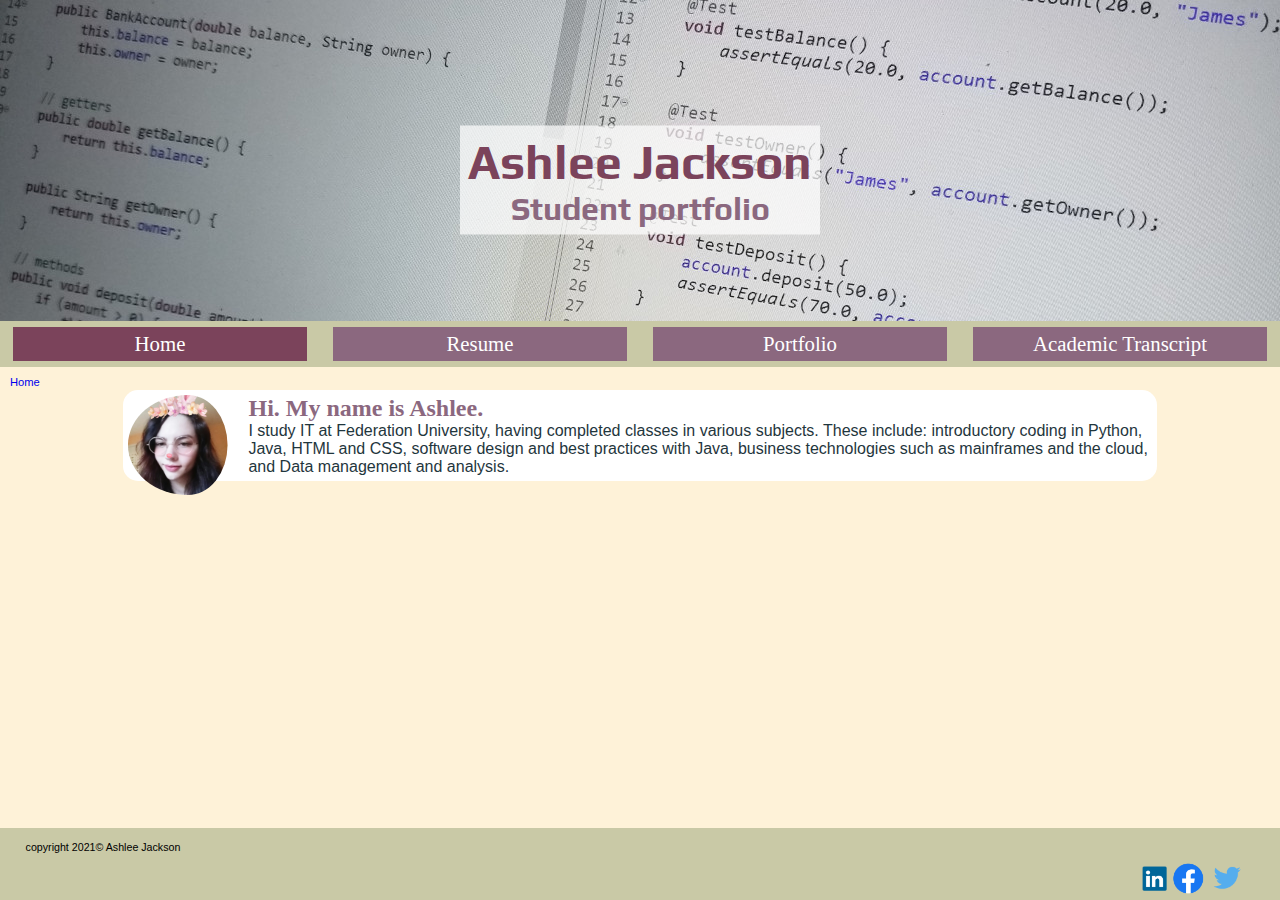
<file: index.html>
<!DOCTYPE html>
<html>
<head>
	<meta= charset="UTF-8">
	<meta name="viewport" content="width=device-width, initial-scale=1" />
	<title>Home</title>
	<link href="css\styleSheet1.css" rel="stylesheet" />
	<link href="https://fonts.googleapis.com/css2?family=Play&display=swap" rel="stylesheet" />
</head>
<body>
	<header>
		<div id="pageHeading">
			<h1>Ashlee Jackson</h1>
			<h2>Student portfolio</h2>
		</div>
		<img src="images\bannerResize.jpg" alt="Laptop displaying Java code on screen." 
		width="1280" height="355"/>
	</header>
	<nav>
		<ul>
			<li class="position"><a href="#">Home</a></li>
			<li><a href="files\Resume.pdf">Resume</a></li>
			<li><a href="portfolio.html">Portfolio</a></li>
			<li><a href="files\Transcript.pdf">Academic Transcript</a></li>
		</ul>
	</nav>
	<ul class="breadcrumb">
		<li><a href="#">Home</a></li>
	</ul>
	<section id="shortBlurb">
		<img id="profilePicture" src="images\self.jpg" alt="Profile photo of Ashlee" />
		<h2>Hi. My name is Ashlee.</h2>
		<article>I study IT at Federation University, having completed classes in various subjects. 
		These include: introductory coding in Python, Java, HTML and CSS, software design and
		best practices with Java, business technologies such as mainframes and the cloud, 
		and Data management and analysis.
		</article>
	</section>
	<footer>
		<div id="copyright">
			<p>copyright 2021&copy; Ashlee Jackson</p>
		</div>
		<div id="socialMediaLinks">
			<a href="https://www.linkedin.com/in/ashlee-jackson-954596226/" target="_blank" id="linkedin"><img src="images\LinkedinScaled.png" alt="LinkedIn Logo" width="25" height="25"/></a>
			<a href="https://www.facebook.com/ashlee.jackson.359778/" target="_blank" id="facebook"><img src="images\FacebookScaled.png" alt="Facebook Logo" width="35" height="35"/></a>
			<a href="https://twitter.com/FloralManatee" target="_blank" id="twitter"><img src="images\TwitterScaled.png" alt="Twitter Logo" width="40" height="40"/></a>
		</div>
	</footer>
</body>
</html>
</file>
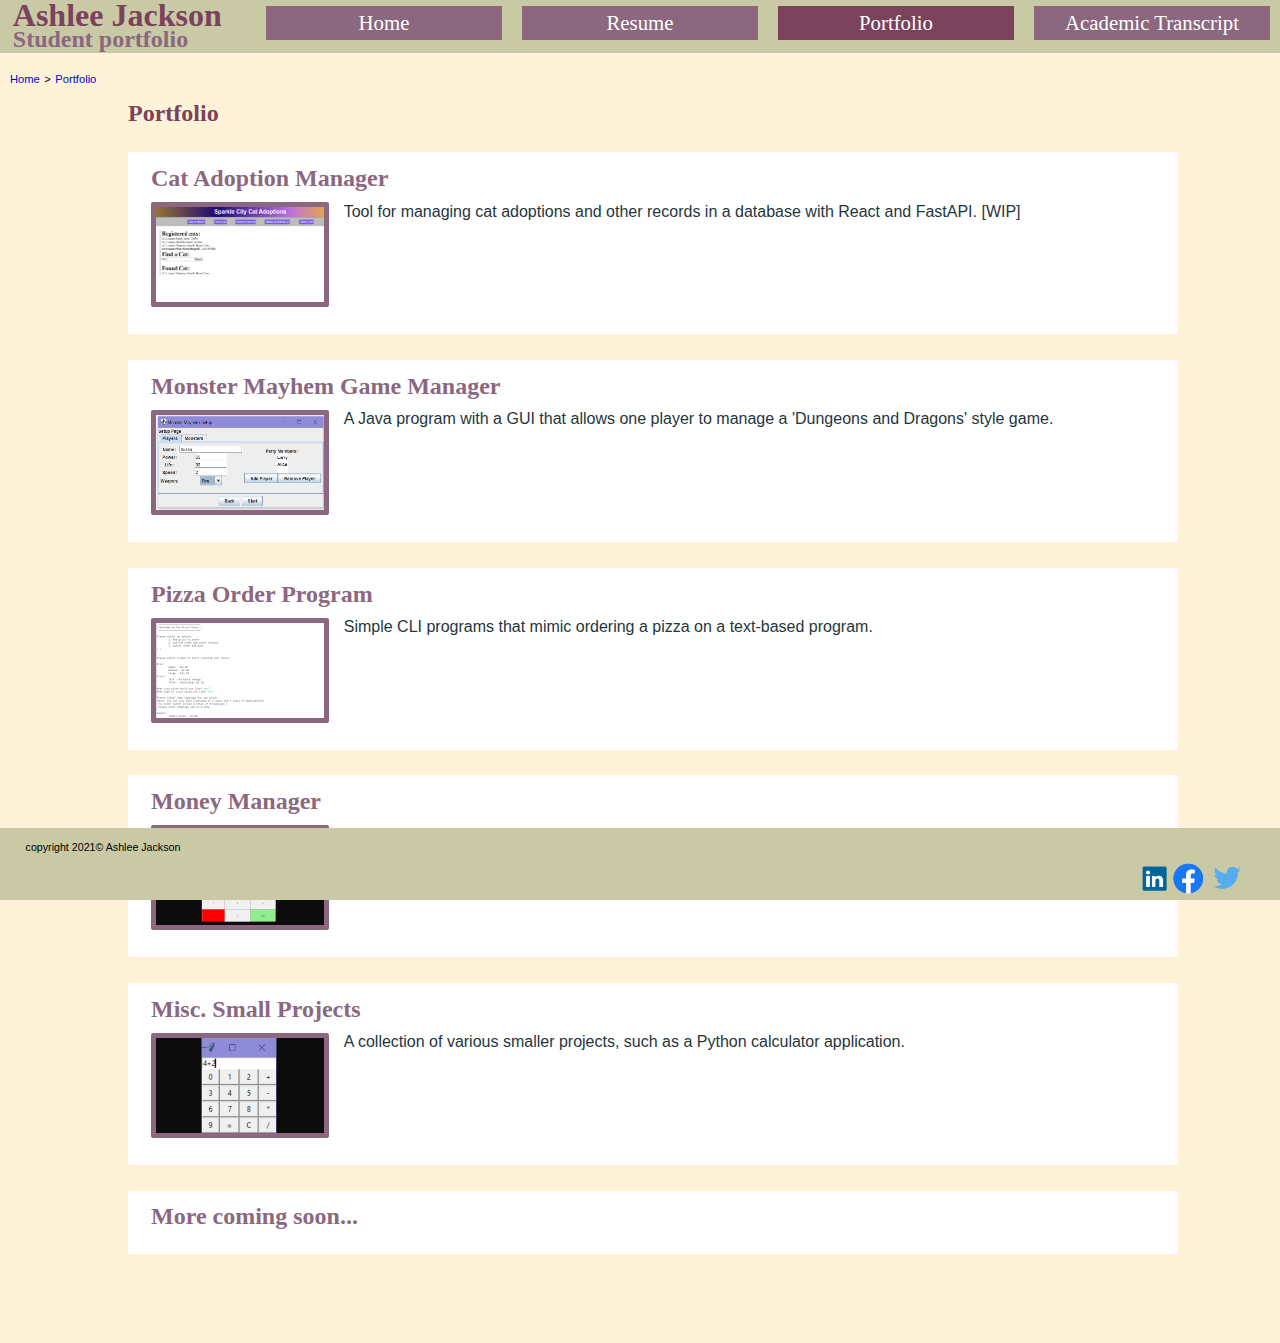
<file: portfolio.html>
<!DOCTYPE html>
<html>
<head>
	<meta= charset="UTF-8">
	<title>Portfolio</title>
	<link href="css\styleSheet1.css" rel="stylesheet" />
</head>
<body id="bodyExcludingIndex">
	<nav id="stickyNav">
	<header>
		<div id="onNavHeading">
			<h1>Ashlee Jackson</h1>
			<h2>Student portfolio</h2>
		</div>
	</header>
		<ul id="stickyMenu">
			<li><a href="index.html">Home</a></li>
			<li><a href="files\Resume.pdf">Resume</a></li>
			<li class="position"><a href="portfolio.html">Portfolio</a></li>
			<li><a id="stopOverflow" href="files\Transcript.pdf">Academic Transcript</a></li>
		</ul>
	</nav>
	<ul class="breadcrumb">
		<li><a href="index.html">Home</a></li>
		<li>></li>
		<li><a href="portfolio.html">Portfolio</a></li>
	</ul>
	<h2 id="projectHeading">Portfolio</h2>
	<section id="projectsList">
		<a href="projCatsMan.html">
			<div class="projectItem">
				<h2>Cat Adoption Manager</h2>
				<img src="images\catsFront.png" alt="UI view for Cat Manager" height="95" width="168"/>
				<article>Tool for managing cat adoptions and other records in a database with React and FastAPI. [WIP]</article>
			</div>
		</a>
		<a href="projMonsterMayhem.html">
			<div class="projectItem">
				<h2>Monster Mayhem Game Manager</h2>
				<img src="images\monsterMayhem.png" alt="Text-based Pizza Order CLI program" height="95" width="168"/>
				<article>A Java program with a GUI that allows one player to manage a 'Dungeons and Dragons' style game.</article>
			</div>
		</a>
		<a href="projPizza.html">
			<div class="projectItem">
				<h2>Pizza Order Program</h2>
				<img src="images\pizzaProgramJavaThumbnail.png" alt="Text-based Pizza Order CLI program" height="95" width="168"/>
				<article>Simple CLI programs that mimic ordering a pizza on a text-based program.</article>
			</div>
		</a>
		<a href="projMoneyManager.html">
			<div class="projectItem">
				<h2>Money Manager</h2>
				<img src="images\moneyManagerThumbnail.png" alt="Money Manager UI Image" height="95" width="168"/>
				<article>An application with a simple UI and graph to help users keep track of their spending.</article>
			</div>
		</a>
		<a href="projMisc.html">
			<div class="projectItem">
				<h2>Misc. Small Projects</h2>
				<img src="images\pythonCalculatorThumbnail.png" alt="Project3Img" height="95" width="168"/>
				<article>A collection of various smaller projects, such as a Python calculator application.</article>
			</div>
		</a>
		<div class="projectItem">
			<h2>More coming soon...</h2>
		</div>
	</section>
	<footer>
		<div id="copyright">
			<p>copyright 2021&copy; Ashlee Jackson</p>
		</div>
		<div id="socialMediaLinks">
			<a href="https://www.linkedin.com/in/ashlee-jackson-954596226/" target="_blank" id="linkedin"><img src="images\LinkedinScaled.png" alt="LinkedIn Logo" width="25" height="25"/></a>
			<a href="https://www.facebook.com/ashlee.jackson.359778/" target="_blank" id="facebook"><img src="images\FacebookScaled.png" alt="Facebook Logo" width="35" height="35"/></a>
			<a href="https://twitter.com/FloralManatee" target="_blank" id="twitter"><img src="images\TwitterScaled.png" alt="Twitter Logo" width="40" height="40"/></a>
		</div>
	</footer>
</body>
</html>
</file>
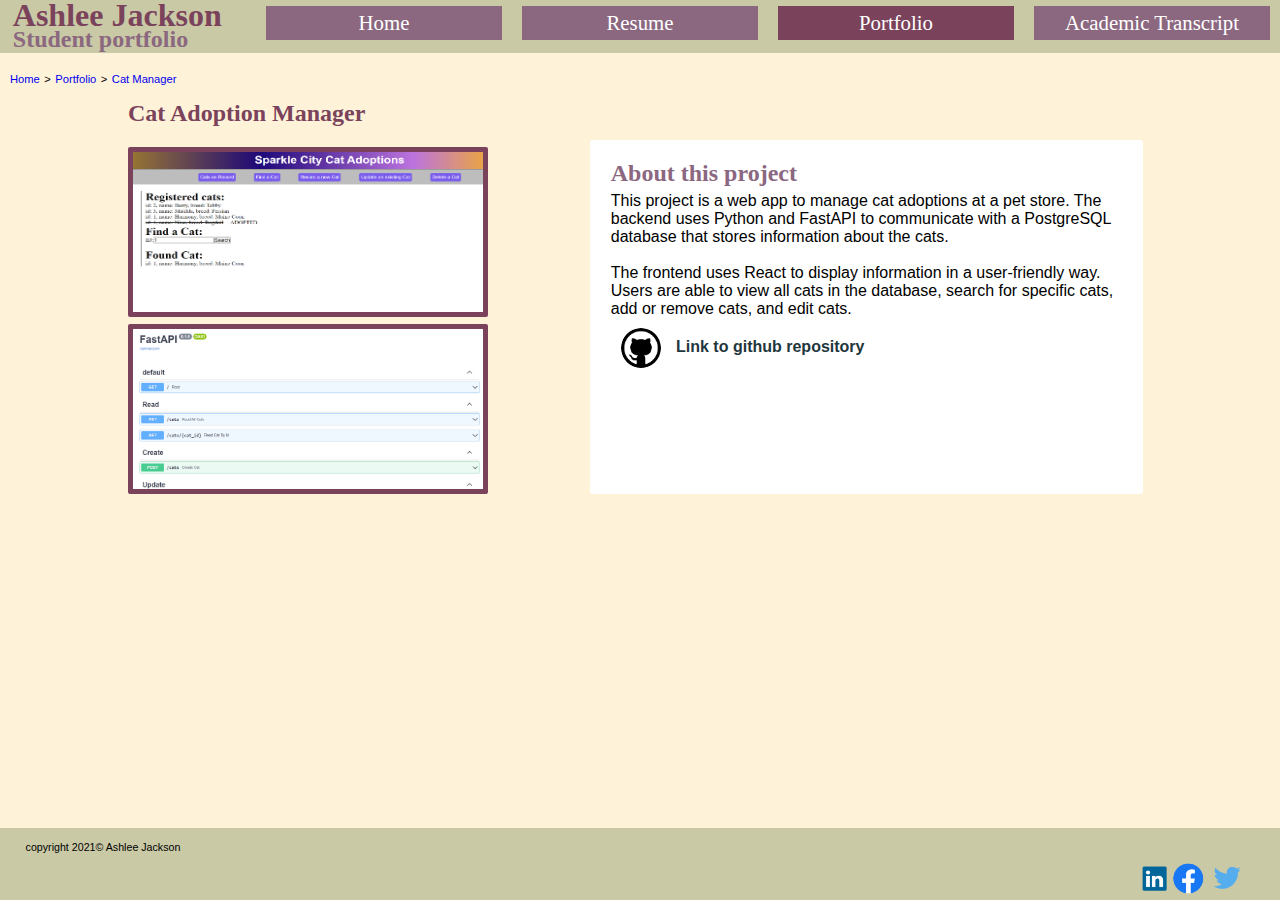
<file: projCatsMan.html>
<!DOCTYPE html>
<html>
<head>
	<meta= charset="UTF-8">
	<title>Project</title>
	<link href="css\styleSheet1.css" rel="stylesheet" />
</head>
<body id="bodyExcludingIndex">
	<nav id="stickyNav">
	<header>
		<div id="onNavHeading">
			<h1>Ashlee Jackson</h1>
			<h2>Student portfolio</h2>
		</div>
	</header>
		<ul id="stickyMenu">
			<li><a href="index.html">Home</a></li>
			<li><a href="files\Resume.pdf">Resume</a></li>
			<li class="position"><a href="portfolio.html">Portfolio</a></li>
			<li><a id="stopOverflow" href="files\Transcript.pdf">Academic Transcript</a></li>
		</ul>
	</nav>
	<ul class="breadcrumb">
		<li><a href="index.html">Home</a></li>
		<li>></li>
		<li><a href="portfolio.html">Portfolio</a></li>
		<li>></li>
		<li><a href="projCatsMan.html">Cat Manager</a></li>
	</ul>
	<h2 id="projectHeading">Cat Adoption Manager</h2>
	<section id="projectContainer">
		<div class="projectImageContainer">
			<img src="images\catsFront.png" alt="React web app" height="160" width="350" />
            <img src="images\catsBack.png" alt="Fast API endpoints" height="160" width="350" />
		</div>
		<article class="projectBody">
			<h2>About this project</h2>
			<p>This project is a web app to manage cat adoptions at a pet store. The backend uses Python and FastAPI
                to communicate with a PostgreSQL database that stores information about the cats. <br /><br />
                The frontend uses React to display information in a user-friendly way. Users are able to view all cats
                in the database, search for specific cats, add or remove cats, and edit cats.</p>
			<div class="githubLinkContainer">
				<a href="https://github.com/FloralManatee/CatManager" target="_blank">
					<img src="images\githubLogo2.png" alt="GitHub logo" height="40" width="40" />
					<p>Link to github repository</p>
				</a>
			</div>
		</article>
	</section>
	<footer>
		<div id="copyright">
			<p>copyright 2021&copy; Ashlee Jackson</p>
		</div>
		<div id="socialMediaLinks">
			<a href="https://www.linkedin.com/in/ashlee-jackson-954596226/" target="_blank" id="linkedin"><img src="images\LinkedinScaled.png" alt="LinkedIn Logo" width="25" height="25"/></a>
			<a href="https://www.facebook.com/ashlee.jackson.359778/" target="_blank" id="facebook"><img src="images\FacebookScaled.png" alt="Facebook Logo" width="35" height="35"/></a>
			<a href="https://twitter.com/FloralManatee" target="_blank" id="twitter"><img src="images\TwitterScaled.png" alt="Twitter Logo" width="40" height="40"/></a>
		</div>
	</footer>
</body>
</html>
</file>
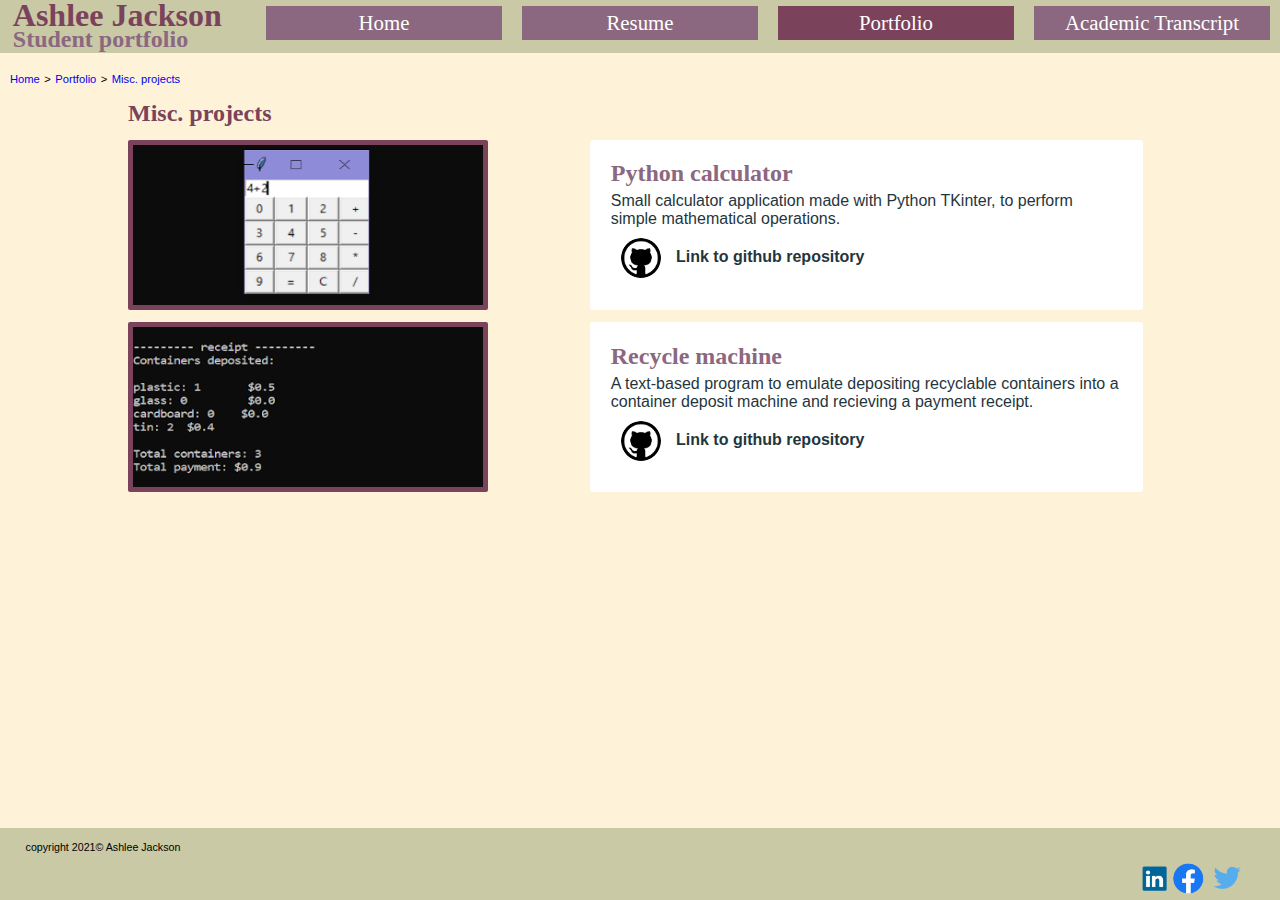
<file: projMisc.html>
<!DOCTYPE html>
<html>
<head>
	<meta= charset="UTF-8">
	<title>Education</title>
	<link href="css\styleSheet1.css" rel="stylesheet" />
</head>
<body id="bodyExcludingIndex">
	<nav id="stickyNav">
	<header>
		<div id="onNavHeading">
			<h1>Ashlee Jackson</h1>
			<h2>Student portfolio</h2>
		</div>
	</header>
		<ul id="stickyMenu">
			<li><a href="index.html">Home</a></li>
			<li><a href="files\Resume.pdf">Resume</a></li>
			<li class="position"><a href="portfolio.html">Portfolio</a></li>
			<li><a id="stopOverflow" href="files\Transcript.pdf">Academic Transcript</a></li>
		</ul>
	</nav>
	<ul class="breadcrumb">
		<li><a href="index.html">Home</a></li>
		<li>></li>
		<li><a href="portfolio.html">Portfolio</a></li>
		<li>></li>
		<li><a href="projMisc.html">Misc. projects</a></li>
	</ul>
	<h2 id="educationHeading">Misc. projects</h2>
	<section class="education">
		<img src="images\pythonCalculator.png" alt="Python calculator GUI" height="160" width="350" />
		<div id="education1Body">
			<h2>Python calculator</h2>
			<article>Small calculator application made with Python TKinter,
			to perform simple mathematical operations.</article>
			<div class="githubLinkContainer">
				<a href="https://github.com/AshleeAJ/pythonCalculator" target="_blank">
					<img src="images\githubLogo2.png" alt="GitHub logo" height="40" width="40" />
					<p>Link to github repository</p>
				</a>
			</div>
		</div>
	</section>
	<section class="education">
		<img src="images\recyclingMachine.png" alt="Recycling Machine CLI application" height="160" width="350"/>
		<div id="education2Body">
			<h2>Recycle machine</h2>
			<article>A text-based program to emulate depositing recyclable containers into a container
			deposit machine and recieving a payment receipt.</article>
			<div class="githubLinkContainer">
				<a href="https://github.com/AshleeAJ/recyclingMachine" target="_blank">
					<img src="images\githubLogo2.png" alt="GitHub logo" height="40" width="40" />
					<p>Link to github repository</p>
				</a>
			</div>
		</div>
	</section>
	<footer>
		<div id="copyright">
			<p>copyright 2021&copy; Ashlee Jackson</p>
		</div>
		<div id="socialMediaLinks">
			<a href="https://www.linkedin.com/in/ashlee-jackson-954596226/" target="_blank" id="linkedin"><img src="images\LinkedinScaled.png" alt="LinkedIn Logo" width="25" height="25"/></a>
			<a href="https://www.facebook.com/ashlee.jackson.359778/" target="_blank" id="facebook"><img src="images\FacebookScaled.png" alt="Facebook Logo" width="35" height="35"/></a>
			<a href="https://twitter.com/FloralManatee" target="_blank" id="twitter"><img src="images\TwitterScaled.png" alt="Twitter Logo" width="40" height="40"/></a>
		</div>
	</footer>
</body>
</html>
</file>
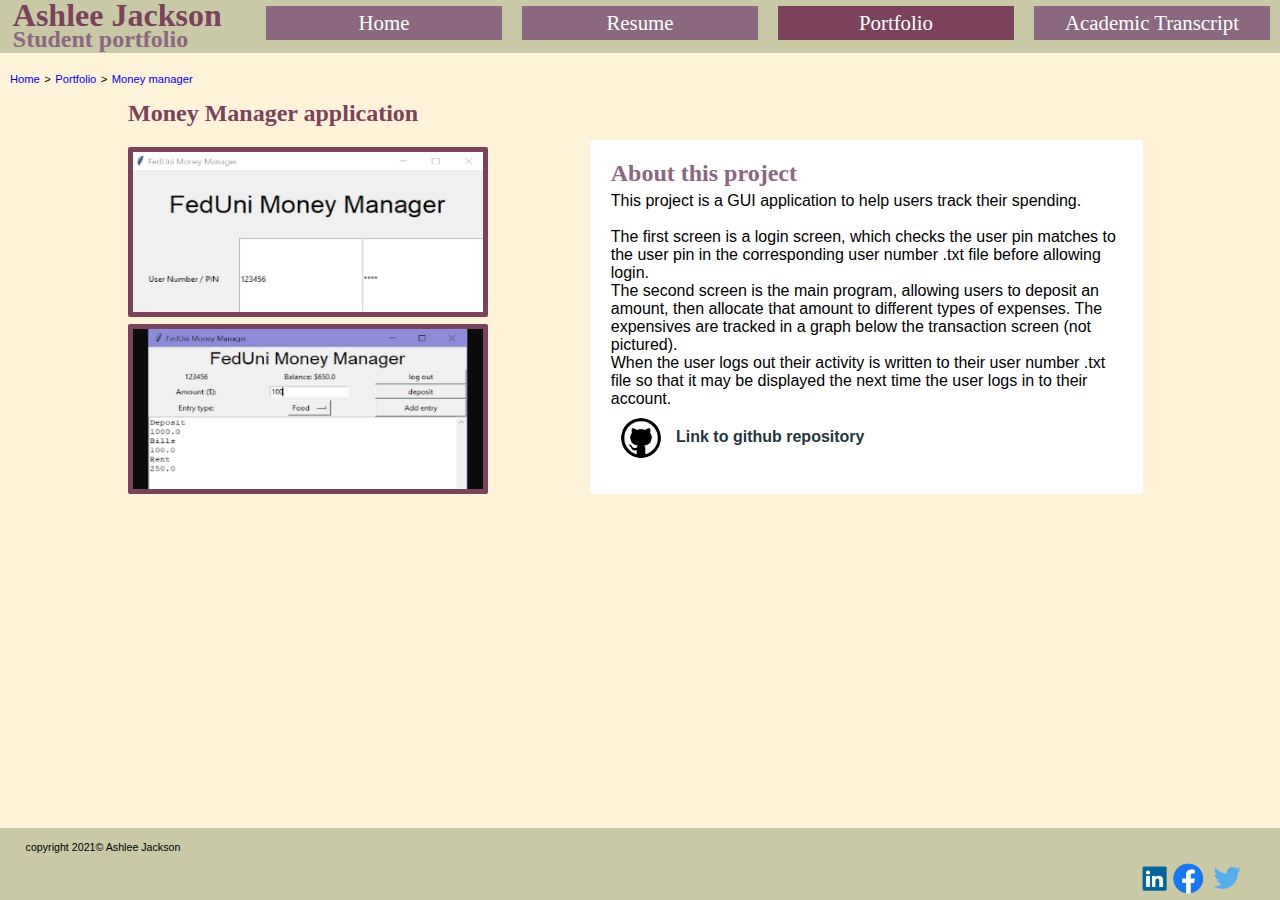
<file: projMoneyManager.html>
<!DOCTYPE html>
<html>
<head>
	<meta= charset="UTF-8">
	<title>Project</title>
	<link href="css\styleSheet1.css" rel="stylesheet" />
</head>
<body id="bodyExcludingIndex">
	<nav id="stickyNav">
	<header>
		<div id="onNavHeading">
			<h1>Ashlee Jackson</h1>
			<h2>Student portfolio</h2>
		</div>
	</header>
		<ul id="stickyMenu">
			<li><a href="index.html">Home</a></li>
			<li><a href="files\Resume.pdf">Resume</a></li>
			<li class="position"><a href="portfolio.html">Portfolio</a></li>
			<li><a id="stopOverflow" href="files\Transcript.pdf">Academic Transcript</a></li>
		</ul>
	</nav>
	<ul class="breadcrumb">
		<li><a href="index.html">Home</a></li>
		<li>></li>
		<li><a href="portfolio.html">Portfolio</a></li>
		<li>></li>
		<li><a href="projMoneyManager.html">Money manager</a></li>
	</ul>
	<h2 id="projectHeading">Money Manager application</h2>
	<section id="projectContainer">
		<div class="projectImageContainer">
			<img src="images\moneyManager.png" alt="Money manager login screen" height="160" width="350" />
			<img src="images\moneyManager2.png" alt="Money manager main screen with spending graph" height="160" width="350" />
		</div>
		<article class="projectBody">
			<h2>About this project</h2>
			<p>This project is a GUI application to help users track their spending.
			<br /><br />The first screen is a login screen, which checks the user pin matches to the user pin
			in the corresponding user number .txt file before allowing login.
			<br />The second screen is the main program, allowing users to deposit an amount,
			then allocate that amount to different types of expenses. The expensives are tracked
			in a graph below the transaction screen (not pictured).
			<br />When the user logs out their activity is written to their user number .txt file
			so that it may be displayed the next time the user logs in to their account.</p>
			<div class="githubLinkContainer">
				<a href="https://github.com/AshleeAJ/moneyManager" target="_blank">
					<img src="images\githubLogo2.png" alt="GitHub logo" height="40" width="40" />
					<p>Link to github repository</p>
				</a>
			</div>
		</article>
	</section>
	<footer>
		<div id="copyright">
			<p>copyright 2021&copy; Ashlee Jackson</p>
		</div>
		<div id="socialMediaLinks">
			<a href="https://www.linkedin.com/in/ashlee-jackson-954596226/" target="_blank" id="linkedin"><img src="images\LinkedinScaled.png" alt="LinkedIn Logo" width="25" height="25"/></a>
			<a href="https://www.facebook.com/ashlee.jackson.359778/" target="_blank" id="facebook"><img src="images\FacebookScaled.png" alt="Facebook Logo" width="35" height="35"/></a>
			<a href="https://twitter.com/FloralManatee" target="_blank" id="twitter"><img src="images\TwitterScaled.png" alt="Twitter Logo" width="40" height="40"/></a>
		</div>
	</footer>
</body>
</html>
</file>
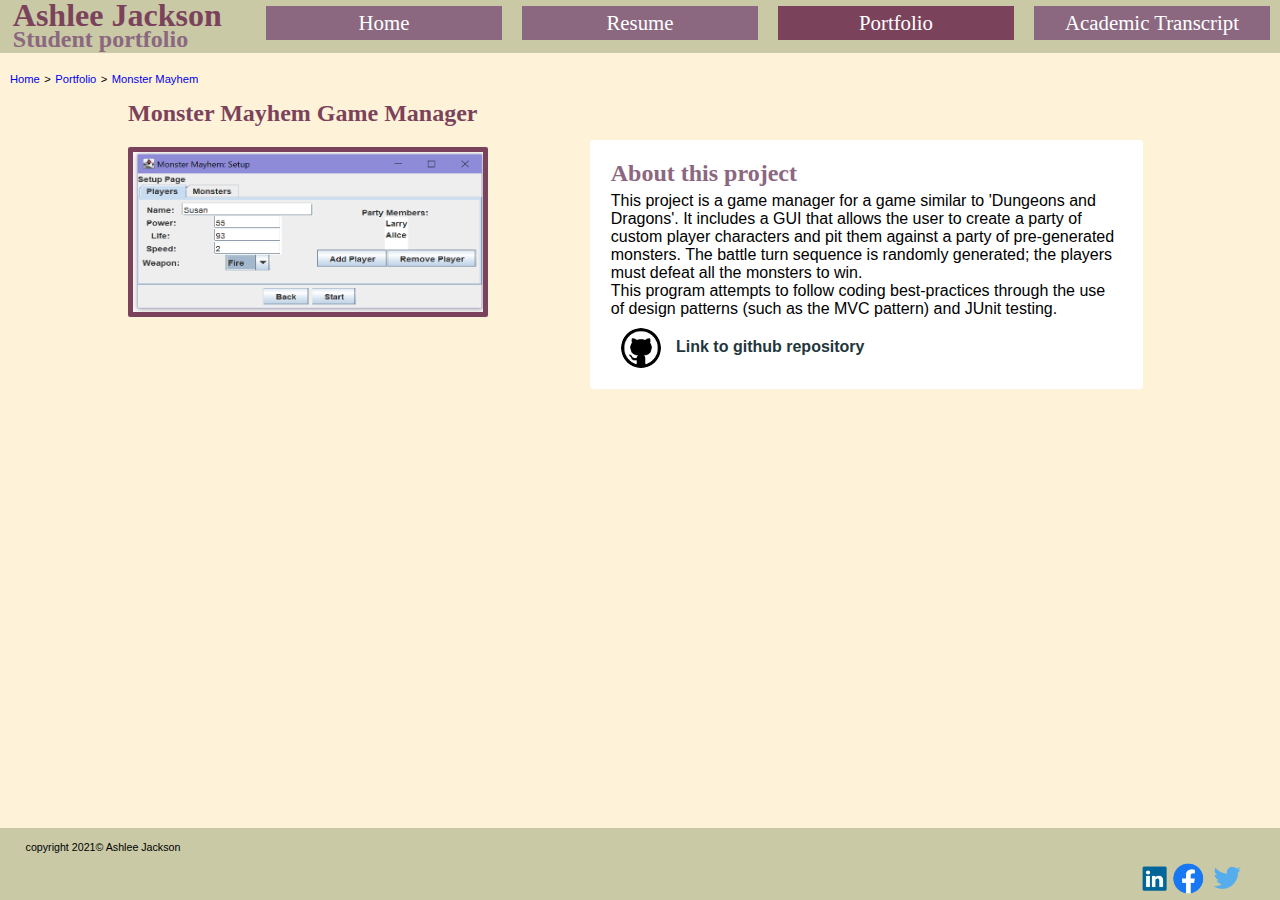
<file: projMonsterMayhem.html>
<!DOCTYPE html>
<html>
<head>
	<meta= charset="UTF-8">
	<title>Project</title>
	<link href="css\styleSheet1.css" rel="stylesheet" />
</head>
<body id="bodyExcludingIndex">
	<nav id="stickyNav">
	<header>
		<div id="onNavHeading">
			<h1>Ashlee Jackson</h1>
			<h2>Student portfolio</h2>
		</div>
	</header>
		<ul id="stickyMenu">
			<li><a href="index.html">Home</a></li>
			<li><a href="files\Resume.pdf">Resume</a></li>
			<li class="position"><a href="portfolio.html">Portfolio</a></li>
			<li><a id="stopOverflow" href="files\Transcript.pdf">Academic Transcript</a></li>
		</ul>
	</nav>
	<ul class="breadcrumb">
		<li><a href="index.html">Home</a></li>
		<li>></li>
		<li><a href="portfolio.html">Portfolio</a></li>
		<li>></li>
		<li><a href="projMonsterMayhem.html">Monster Mayhem</a></li>
	</ul>
	<h2 id="projectHeading">Monster Mayhem Game Manager</h2>
	<section id="projectContainer">
		<div class="projectImageContainer">
			<img src="images\monsterMayhem.png" alt="Project in Java CLI" height="160" width="350" />
		</div>
		<article class="projectBody">
			<h2>About this project</h2>
			<p>This project is a game manager for a game similar to 'Dungeons and Dragons'.
			It includes a GUI that allows the user to create a party of custom player characters
			and pit them against a party of pre-generated monsters. 
			The battle turn sequence is randomly generated; the players must defeat all the monsters to win.
			<br />This program attempts to follow coding best-practices through the use of
			design patterns (such as the MVC pattern) and JUnit testing.</p>
			<div class="githubLinkContainer">
				<a href="https://github.com/AshleeAJ/MonsterMayhem" target="_blank">
					<img src="images\githubLogo2.png" alt="GitHub logo" height="40" width="40" />
					<p>Link to github repository</p>
				</a>
			</div>
		</article>
	</section>
	<footer>
		<div id="copyright">
			<p>copyright 2021&copy; Ashlee Jackson</p>
		</div>
		<div id="socialMediaLinks">
			<a href="https://www.linkedin.com/in/ashlee-jackson-954596226/" target="_blank" id="linkedin"><img src="images\LinkedinScaled.png" alt="LinkedIn Logo" width="25" height="25"/></a>
			<a href="https://www.facebook.com/ashlee.jackson.359778/" target="_blank" id="facebook"><img src="images\FacebookScaled.png" alt="Facebook Logo" width="35" height="35"/></a>
			<a href="https://twitter.com/FloralManatee" target="_blank" id="twitter"><img src="images\TwitterScaled.png" alt="Twitter Logo" width="40" height="40"/></a>
		</div>
	</footer>
</body>
</html>
</file>
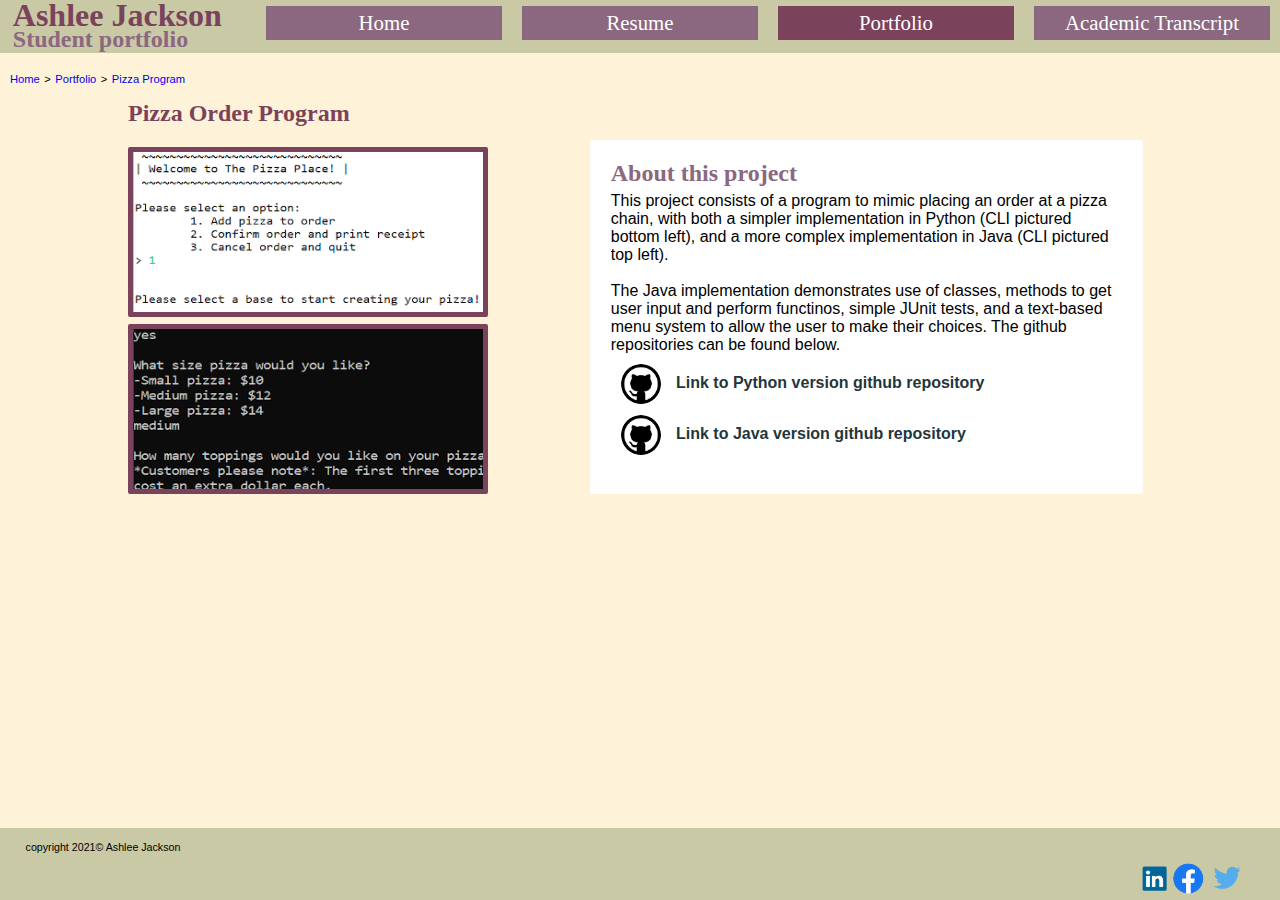
<file: projPizza.html>
<!DOCTYPE html>
<html>
<head>
	<meta= charset="UTF-8">
	<title>Project</title>
	<link href="css\styleSheet1.css" rel="stylesheet" />
</head>
<body id="bodyExcludingIndex">
	<nav id="stickyNav">
	<header>
		<div id="onNavHeading">
			<h1>Ashlee Jackson</h1>
			<h2>Student portfolio</h2>
		</div>
	</header>
		<ul id="stickyMenu">
			<li><a href="index.html">Home</a></li>
			<li><a href="files\Resume.pdf">Resume</a></li>
			<li class="position"><a href="portfolio.html">Portfolio</a></li>
			<li><a id="stopOverflow" href="files\Transcript.pdf">Academic Transcript</a></li>
		</ul>
	</nav>
	<ul class="breadcrumb">
		<li><a href="index.html">Home</a></li>
		<li>></li>
		<li><a href="portfolio.html">Portfolio</a></li>
		<li>></li>
		<li><a href="projPizza.html">Pizza Program</a></li>
	</ul>
	<h2 id="projectHeading">Pizza Order Program</h2>
	<section id="projectContainer">
		<div class="projectImageContainer">
			<img src="images\pizzaProgramJava.png" alt="Project in Java CLI" height="160" width="350" />
			<img src="images\pizzaProgramPython.png" alt="Project in Python CLI" height="160" width="350" />
		</div>
		<article class="projectBody">
			<h2>About this project</h2>
			<p>This project consists of a program to mimic placing an order at a pizza chain,
			with both a simpler implementation in Python (CLI pictured bottom left), 
			and a more complex implementation in Java (CLI pictured top left).
			<br /><br />The Java implementation demonstrates use of classes,
			methods to get user input and perform functinos, simple JUnit tests,
			and a text-based menu system to allow the user to make their choices.
			The github repositories can be found below.</p>
			<div class="githubLinkContainer">
				<a href="https://github.com/AshleeAJ/pythonPizzaProgram" target="_blank">
					<img src="images\githubLogo2.png" alt="GitHub logo" height="40" width="40" />
					<p>Link to Python version github repository</p>
				</a>
				<a href="https://github.com/AshleeAJ/javaPizzaProgram" target="_blank">
					<img src="images\githubLogo2.png" alt="GitHub logo" height="40" width="40" />
					<p>Link to Java version github repository</p>
				</a>
			</div>
		</article>
	</section>
	<footer>
		<div id="copyright">
			<p>copyright 2021&copy; Ashlee Jackson</p>
		</div>
		<div id="socialMediaLinks">
			<a href="https://www.linkedin.com/in/ashlee-jackson-954596226/" target="_blank" id="linkedin"><img src="images\LinkedinScaled.png" alt="LinkedIn Logo" width="25" height="25"/></a>
			<a href="https://www.facebook.com/ashlee.jackson.359778/" target="_blank" id="facebook"><img src="images\FacebookScaled.png" alt="Facebook Logo" width="35" height="35"/></a>
			<a href="https://twitter.com/FloralManatee" target="_blank" id="twitter"><img src="images\TwitterScaled.png" alt="Twitter Logo" width="40" height="40"/></a>
		</div>
	</footer>
</body>
</html>
</file>
